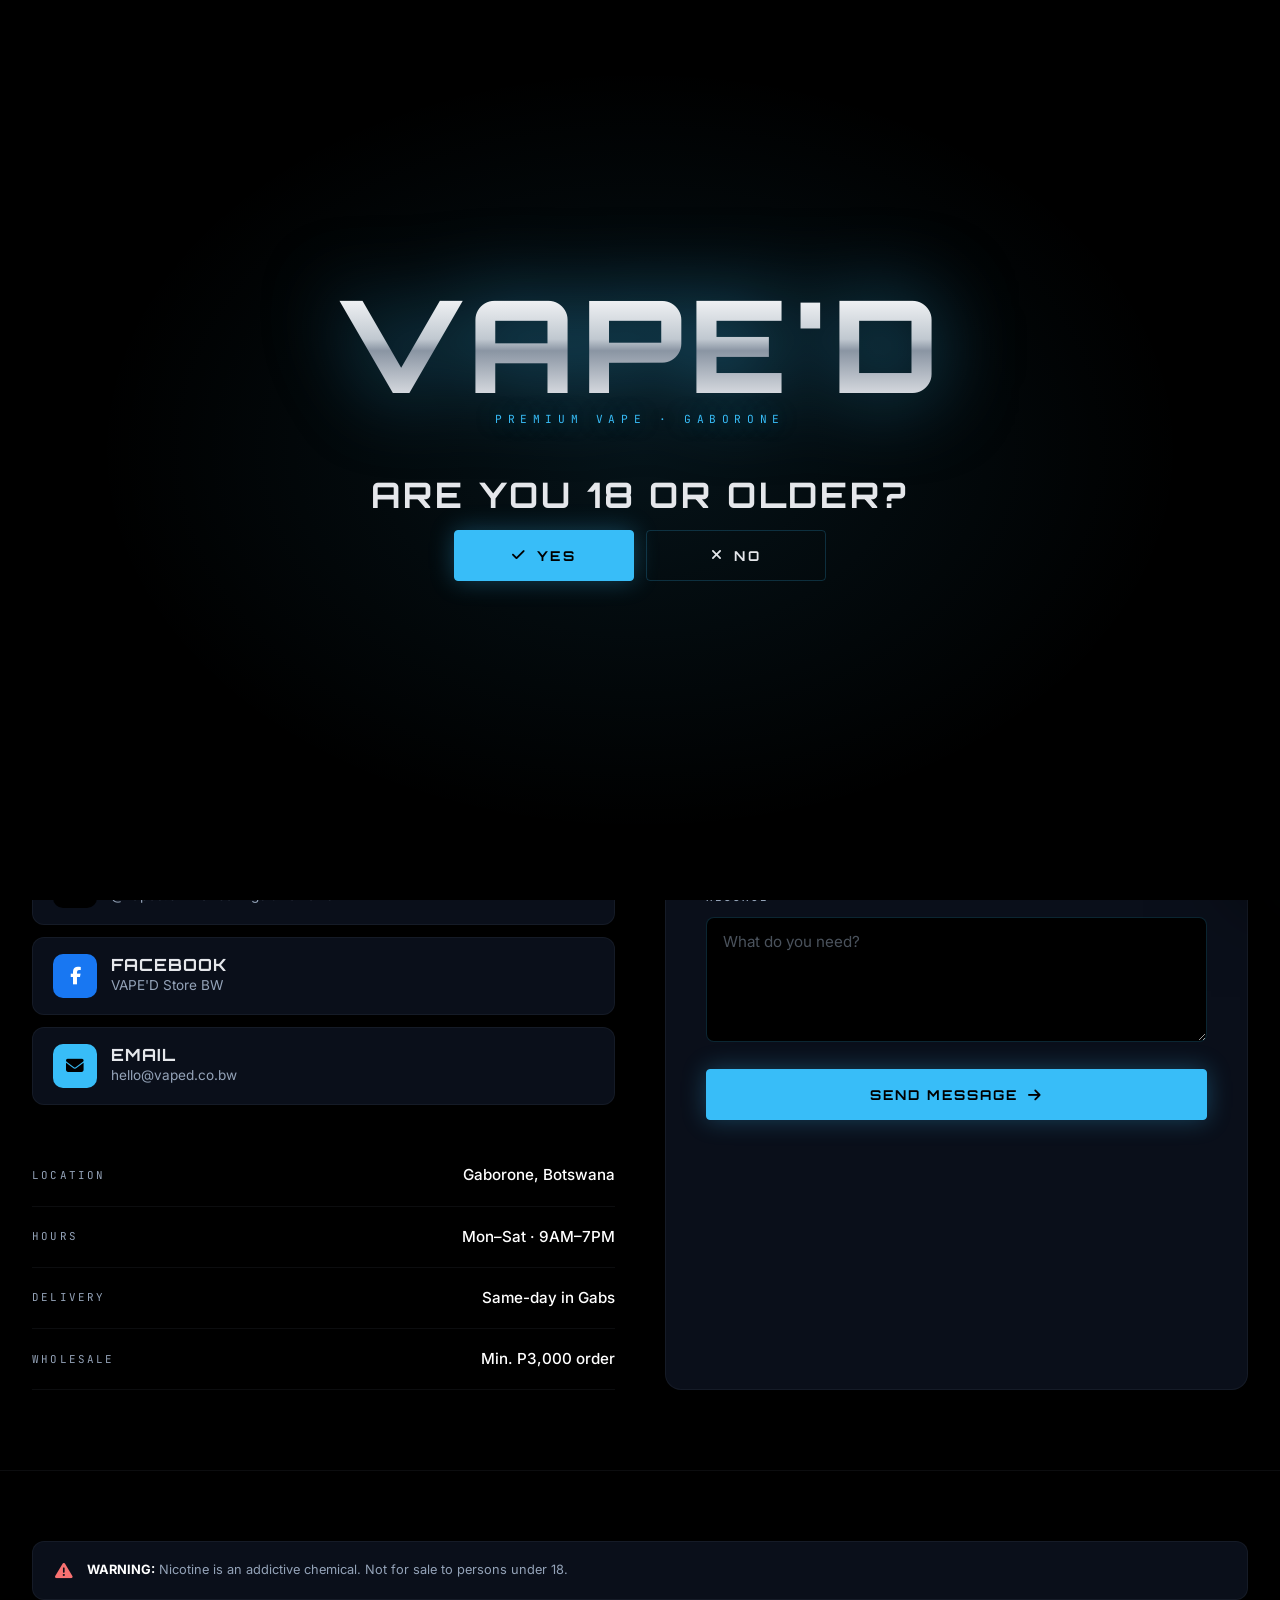
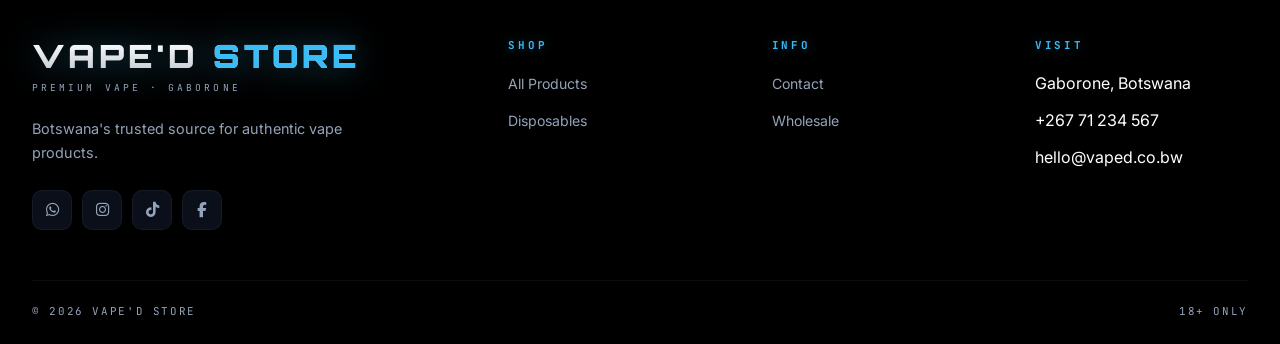
<file: contact.html>
<!DOCTYPE html>
<html lang="en">
<head>
    <meta charset="UTF-8">
    <meta name="viewport" content="width=device-width, initial-scale=1.0">
    <title>Contact | VAPE'D</title>
    <link rel="stylesheet" href="https://cdnjs.cloudflare.com/ajax/libs/font-awesome/6.4.0/css/all.min.css">
    <link href="https://fonts.googleapis.com/css2?family=Orbitron:wght@400;500;700;900&family=Inter:wght@400;500;600;700;800&family=JetBrains+Mono:wght@400;500;700&display=swap" rel="stylesheet">
    <link rel="stylesheet" href="style.css">
</head>
<body>

    <div class="age-gate" id="age-gate">
        <div class="age-gate-inner">
            <div class="age-gate-logo">VAPE'D</div>
            <div class="age-gate-tag">PREMIUM VAPE · GABORONE</div>
            <h2>Are you 18 or older?</h2>
            <div class="age-gate-buttons">
                <button class="btn" onclick="confirmAge()"><i class="fas fa-check"></i> Yes</button>
                <button class="btn btn-outline" onclick="denyAge()"><i class="fas fa-times"></i> No</button>
            </div>
        </div>
    </div>

    <div class="top-bar"><i class="fas fa-comments"></i> Fastest response on WhatsApp · Open 7 days a week</div>

    <header>
        <div class="container nav-container">
            <a href="index.html" class="logo">
                <div class="logo-mark">V</div>
                <div>
                    <div class="logo-text">VAPE'D</div>
                    <span class="logo-sub">PREMIUM · GABORONE</span>
                </div>
            </a>
            <nav>
                <ul>
                    <li><a href="index.html">Home</a></li>
                    <li>
                        <a href="shop.html">Shop <i class="fas fa-chevron-down"></i></a>
                        <div class="dropdown">
                            <a href="shop.html"><i class="fas fa-wind"></i> Disposables</a>
                            <a href="shop.html"><i class="fas fa-battery-full"></i> Pod Systems</a>
                            <a href="shop.html"><i class="fas fa-cube"></i> Mods</a>
                            <a href="shop.html"><i class="fas fa-flask"></i> E-Liquids</a>
                            <a href="shop.html"><i class="fas fa-tint"></i> Nic Salts</a>
                            <a href="shop.html"><i class="fas fa-cog"></i> Coils & Pods</a>
                        </div>
                    </li>
                    <li><a href="shop.html">Wholesale</a></li>
                    <li><a href="contact.html" class="active">Contact</a></li>
                </ul>
            </nav>
            <div class="nav-icons">
                <button class="nav-icon-btn"><i class="fas fa-search"></i></button>
                <button class="nav-icon-btn" onclick="toggleCart()">
                    <i class="fas fa-shopping-bag"></i>
                    <span class="cart-count" id="cart-count">0</span>
                </button>
                <button class="mobile-menu-btn" onclick="toggleMobileMenu()"><i class="fas fa-bars"></i></button>
            </div>
        </div>
    </header>
    <div class="mobile-overlay" onclick="toggleMobileMenu()"></div>

    <section class="page-hero">
        <div class="container">
            <h1>Get in <em>Touch</em></h1>
            <p>Order enquiries, product questions, wholesale, delivery — we're here.</p>
        </div>
    </section>

    <main class="container">
        <div class="breadcrumbs">
            <a href="index.html">Home</a><span class="sep">/</span><span>Contact</span>
        </div>

        <div class="contact-grid">
            <div class="contact-info">
                <h2>Reach <em>VAPE'D.</em></h2>
                <p>The fastest way to reach us is WhatsApp. Send a message and we'll reply within an hour during business hours.</p>

                <div class="contact-channels">
                    <a href="https://wa.me/26771234567" target="_blank" class="contact-channel">
                        <div class="icon wa"><i class="fab fa-whatsapp"></i></div>
                        <div class="contact-channel-info"><h4>WhatsApp</h4><p>+267 71 234 567 · Fastest reply</p></div>
                    </a>
                    <a href="#" target="_blank" class="contact-channel">
                        <div class="icon ig"><i class="fab fa-instagram"></i></div>
                        <div class="contact-channel-info"><h4>Instagram</h4><p>@vaped.bw · Daily stock updates</p></div>
                    </a>
                    <a href="#" target="_blank" class="contact-channel">
                        <div class="icon tt"><i class="fab fa-tiktok"></i></div>
                        <div class="contact-channel-info"><h4>TikTok</h4><p>@vaped.bw · Unboxings & reviews</p></div>
                    </a>
                    <a href="#" target="_blank" class="contact-channel">
                        <div class="icon fb"><i class="fab fa-facebook-f"></i></div>
                        <div class="contact-channel-info"><h4>Facebook</h4><p>VAPE'D Store BW</p></div>
                    </a>
                    <a href="mailto:hello@vaped.co.bw" class="contact-channel">
                        <div class="icon em"><i class="fas fa-envelope"></i></div>
                        <div class="contact-channel-info"><h4>Email</h4><p>hello@vaped.co.bw</p></div>
                    </a>
                </div>

                <div class="contact-detail"><span class="label">Location</span><span class="value">Gaborone, Botswana</span></div>
                <div class="contact-detail"><span class="label">Hours</span><span class="value">Mon–Sat · 9AM–7PM</span></div>
                <div class="contact-detail"><span class="label">Delivery</span><span class="value">Same-day in Gabs</span></div>
                <div class="contact-detail"><span class="label">Wholesale</span><span class="value">Min. P3,000 order</span></div>
            </div>

            <div class="form-container">
                <h3>Send a Message</h3>
                <form onsubmit="submitContact(event)">
                    <div class="form-group">
                        <label for="c-name">Your Name</label>
                        <input type="text" id="c-name" required placeholder="e.g. Kabelo M.">
                    </div>
                    <div class="form-group">
                        <label for="c-phone">WhatsApp Number</label>
                        <input type="tel" id="c-phone" required placeholder="+267 ...">
                    </div>
                    <div class="form-group">
                        <label for="c-subject">Subject</label>
                        <select id="c-subject">
                            <option>Order Enquiry</option>
                            <option>Product Question</option>
                            <option>Delivery Info</option>
                            <option>Wholesale Enquiry</option>
                            <option>Complaint / Feedback</option>
                        </select>
                    </div>
                    <div class="form-group">
                        <label for="c-message">Message</label>
                        <textarea id="c-message" rows="5" required placeholder="What do you need?"></textarea>
                    </div>
                    <button type="submit" class="btn" style="width: 100%; justify-content: center;">Send Message <i class="fas fa-arrow-right"></i></button>
                </form>
            </div>
        </div>
    </main>

    <footer>
        <div class="container">
            <div class="footer-warning"><i class="fas fa-exclamation-triangle"></i><p><strong>WARNING:</strong> Nicotine is an addictive chemical. Not for sale to persons under 18.</p></div>
            <div class="footer-top">
                <div class="footer-brand">
                    <h3>VAPE'D <span>STORE</span></h3>
                    <small>PREMIUM VAPE · GABORONE</small>
                    <p>Botswana's trusted source for authentic vape products.</p>
                    <div class="footer-socials">
                        <a href="#"><i class="fab fa-whatsapp"></i></a>
                        <a href="#"><i class="fab fa-instagram"></i></a>
                        <a href="#"><i class="fab fa-tiktok"></i></a>
                        <a href="#"><i class="fab fa-facebook-f"></i></a>
                    </div>
                </div>
                <div class="footer-col"><h4>Shop</h4><ul><li><a href="shop.html">All Products</a></li><li><a href="shop.html">Disposables</a></li></ul></div>
                <div class="footer-col"><h4>Info</h4><ul><li><a href="contact.html">Contact</a></li><li><a href="contact.html">Wholesale</a></li></ul></div>
                <div class="footer-col"><h4>Visit</h4><ul><li>Gaborone, Botswana</li><li>+267 71 234 567</li><li>hello@vaped.co.bw</li></ul></div>
            </div>
            <div class="footer-bottom"><span>© 2026 VAPE'D STORE</span><span>18+ ONLY</span></div>
        </div>
    </footer>

    <div class="cart-overlay" id="cart-overlay" onclick="closeCart()"></div>
    <aside class="cart-drawer" id="cart-drawer">
        <div class="cart-header"><h3>Your Cart</h3><button onclick="closeCart()"><i class="fas fa-times"></i></button></div>
        <div class="cart-items" id="cart-items"></div>
        <div class="cart-footer">
            <div class="cart-total-row"><span>Total</span><strong id="cart-total">P0.00</strong></div>
            <button class="cart-checkout-btn" onclick="checkoutCart()"><i class="fab fa-whatsapp"></i> Order via WhatsApp</button>
        </div>
    </aside>

    <script src="main.js"></script>
</body>
</html>
</file>
<file: style.css>
/* ============================================
   VAPE'D — Chrome & Ice Edition
============================================ */
:root {
    --black: #000000;
    --deep: #050A14;
    --charcoal: #0A0F1A;
    --slate: #131A28;
    --slate-light: #1A2234;
    --silver: #94A3B8;
    --chrome: #E5E7EB;
    --chrome-dark: #C0C8D0;
    --white: #FFFFFF;
    --ice: #38BDF8;
    --ice-bright: #7DD3FC;
    --ice-glow: #00A3FF;
    --danger: #F87171;
    --border: rgba(148, 163, 184, 0.08);
    --border-bright: rgba(56, 189, 248, 0.2);
    --display: 'Orbitron', sans-serif;
    --sans: 'Inter', sans-serif;
    --mono: 'JetBrains Mono', monospace;
    --transition: all 0.3s cubic-bezier(0.4, 0, 0.2, 1);
}

* { margin: 0; padding: 0; box-sizing: border-box; }

html { scroll-behavior: smooth; }

body {
    font-family: var(--sans);
    background-color: var(--black);
    color: var(--white);
    line-height: 1.6;
    overflow-x: hidden;
    display: flex;
    flex-direction: column;
    min-height: 100vh;
    -webkit-font-smoothing: antialiased;
    background-image:
        radial-gradient(ellipse at top, rgba(56, 189, 248, 0.06), transparent 50%),
        radial-gradient(ellipse at bottom, rgba(0, 163, 255, 0.04), transparent 50%);
    background-attachment: fixed;
}

h1, h2, h3, h4 {
    font-family: var(--display);
    font-weight: 700;
    letter-spacing: 0.02em;
    line-height: 1.05;
    text-transform: uppercase;
}
a { text-decoration: none; color: inherit; transition: var(--transition); }
ul { list-style: none; }
img { max-width: 100%; display: block; }
button { font-family: inherit; cursor: pointer; border: none; background: none; color: inherit; }
main { flex: 1; }

.container { max-width: 1400px; margin: 0 auto; padding: 0 32px; width: 100%; }

/* ============================================
   AGE GATE
============================================ */
.age-gate {
    position: fixed;
    inset: 0;
    background: var(--black);
    z-index: 9999;
    display: flex;
    align-items: center;
    justify-content: center;
    padding: 24px;
    text-align: center;
    transition: opacity 0.6s ease, visibility 0.6s ease;
    background-image: radial-gradient(ellipse at center, rgba(56, 189, 248, 0.1), transparent 60%);
}
.age-gate.hidden { opacity: 0; visibility: hidden; pointer-events: none; }
.age-gate-inner { max-width: 620px; width: 100%; }

.age-gate-logo {
    font-family: var(--display);
    font-weight: 900;
    font-size: clamp(3.5rem, 12vw, 8rem);
    line-height: 0.9;
    letter-spacing: 0.05em;
    margin-bottom: 8px;
    background: linear-gradient(180deg, #FFFFFF 0%, #C0C8D0 45%, #8A95A3 55%, #E5E7EB 100%);
    -webkit-background-clip: text;
    background-clip: text;
    color: transparent;
    filter: drop-shadow(0 0 40px rgba(56, 189, 248, 0.5));
}
.age-gate-tag {
    font-family: var(--mono);
    font-size: 0.7rem;
    letter-spacing: 0.5em;
    text-transform: uppercase;
    color: var(--ice);
    margin-bottom: 48px;
    text-shadow: 0 0 20px rgba(56, 189, 248, 0.5);
}
.age-gate h2 {
    font-size: clamp(1.4rem, 3.5vw, 2.2rem);
    margin-bottom: 16px;
    color: var(--chrome);
    letter-spacing: 0.08em;
}
.age-gate p {
    color: var(--silver);
    font-size: 0.95rem;
    line-height: 1.7;
    margin-bottom: 40px;
    max-width: 460px;
    margin-left: auto;
    margin-right: auto;
}
.age-gate-buttons {
    display: flex;
    gap: 12px;
    justify-content: center;
    flex-wrap: wrap;
    margin-bottom: 32px;
}
.age-gate-buttons .btn { min-width: 180px; justify-content: center; }
.age-gate-warning {
    padding-top: 32px;
    border-top: 1px solid var(--border);
    font-family: var(--mono);
    font-size: 0.68rem;
    letter-spacing: 0.18em;
    color: var(--silver);
    text-transform: uppercase;
    line-height: 1.9;
}
.age-gate-warning i { color: var(--ice); margin-right: 8px; }

/* ============================================
   TOP BAR
============================================ */
.top-bar {
    background: var(--charcoal);
    border-bottom: 1px solid var(--border);
    color: var(--silver);
    padding: 11px 0;
    text-align: center;
    font-family: var(--mono);
    font-size: 0.68rem;
    font-weight: 500;
    letter-spacing: 0.22em;
    text-transform: uppercase;
}
.top-bar i { color: var(--ice); margin-right: 8px; }

/* ============================================
   HEADER
============================================ */
header {
    background: rgba(0, 0, 0, 0.85);
    backdrop-filter: blur(24px);
    -webkit-backdrop-filter: blur(24px);
    padding: 18px 0;
    position: sticky;
    top: 0;
    z-index: 1000;
    border-bottom: 1px solid var(--border);
}
.nav-container {
    display: grid;
    grid-template-columns: auto 1fr auto;
    align-items: center;
    gap: 32px;
}
.logo {
    display: flex;
    align-items: center;
    gap: 14px;
    justify-self: start;
}
.logo-mark {
    width: 52px;
    height: 52px;
    border-radius: 50%;
    background: radial-gradient(circle at 30% 30%, #E5E7EB 0%, #8A95A3 40%, #4A5568 100%);
    border: 1.5px solid var(--ice);
    display: flex;
    align-items: center;
    justify-content: center;
    color: var(--black);
    font-family: var(--display);
    font-weight: 900;
    font-size: 1.2rem;
    flex-shrink: 0;
    letter-spacing: 0.05em;
    box-shadow: 0 0 24px rgba(56, 189, 248, 0.5), inset 0 1px 3px rgba(255, 255, 255, 0.5);
}
.logo-text {
    font-family: var(--display);
    font-weight: 900;
    font-size: 1.5rem;
    letter-spacing: 0.15em;
    line-height: 1;
    background: linear-gradient(180deg, #FFFFFF 0%, #C0C8D0 50%, #E5E7EB 100%);
    -webkit-background-clip: text;
    background-clip: text;
    color: transparent;
    filter: drop-shadow(0 0 12px rgba(56, 189, 248, 0.4));
}
.logo-sub {
    display: block;
    font-family: var(--mono);
    font-size: 0.55rem;
    letter-spacing: 0.32em;
    color: var(--ice);
    margin-top: 4px;
    text-transform: uppercase;
    font-weight: 500;
    text-shadow: 0 0 12px rgba(56, 189, 248, 0.5);
}

nav { justify-self: center; }
nav > ul { display: flex; gap: 4px; margin: 0; padding: 0; }
nav > ul > li { position: relative; }
nav > ul > li > a {
    display: inline-flex;
    align-items: center;
    gap: 6px;
    padding: 10px 14px;
    font-family: var(--mono);
    font-size: 0.72rem;
    letter-spacing: 0.15em;
    text-transform: uppercase;
    font-weight: 500;
    color: var(--silver);
    white-space: nowrap;
    border-radius: 8px;
    transition: var(--transition);
}
nav > ul > li > a:hover,
nav > ul > li > a.active {
    color: var(--ice);
    background: rgba(56, 189, 248, 0.08);
    text-shadow: 0 0 12px rgba(56, 189, 248, 0.6);
}
nav > ul > li > a i { font-size: 0.6rem; transition: transform 0.3s ease; }
nav > ul > li:hover > a i { transform: rotate(180deg); }

.dropdown {
    position: absolute;
    top: calc(100% + 8px);
    left: 0;
    min-width: 240px;
    background: var(--charcoal);
    border: 1px solid var(--border-bright);
    border-radius: 12px;
    padding: 10px;
    opacity: 0;
    visibility: hidden;
    transform: translateY(-8px);
    transition: all 0.25s cubic-bezier(0.4, 0, 0.2, 1);
    box-shadow: 0 20px 60px rgba(0, 0, 0, 0.8), 0 0 40px rgba(56, 189, 248, 0.1);
    z-index: 100;
}
nav > ul > li:hover .dropdown {
    opacity: 1;
    visibility: visible;
    transform: translateY(0);
}
.dropdown a {
    display: flex;
    align-items: center;
    gap: 10px;
    padding: 11px 14px;
    font-size: 0.85rem;
    color: var(--silver);
    border-radius: 8px;
    transition: var(--transition);
}
.dropdown a:hover { background: rgba(56, 189, 248, 0.08); color: var(--ice); }
.dropdown a i { font-size: 0.85rem; width: 16px; text-align: center; color: var(--ice); }

.nav-icons { display: flex; gap: 6px; align-items: center; justify-self: end; }
.nav-icon-btn {
    width: 40px;
    height: 40px;
    border-radius: 10px;
    display: flex;
    align-items: center;
    justify-content: center;
    color: var(--silver);
    font-size: 1rem;
    position: relative;
    transition: var(--transition);
}
.nav-icon-btn:hover {
    color: var(--ice);
    background: rgba(56, 189, 248, 0.08);
    box-shadow: 0 0 20px rgba(56, 189, 248, 0.2);
}
.cart-count {
    position: absolute;
    top: 4px;
    right: 4px;
    background: var(--ice);
    color: var(--black);
    font-family: var(--mono);
    font-size: 0.55rem;
    font-weight: 800;
    min-width: 16px;
    height: 16px;
    padding: 0 4px;
    border-radius: 20px;
    display: none;
    align-items: center;
    justify-content: center;
    line-height: 1;
    box-shadow: 0 0 12px rgba(56, 189, 248, 0.8);
}
.mobile-menu-btn {
    display: none;
    width: 40px;
    height: 40px;
    border-radius: 10px;
    color: var(--silver);
    font-size: 1.1rem;
    align-items: center;
    justify-content: center;
}

@media (max-width: 900px) {
    .nav-container { grid-template-columns: auto auto; gap: 12px; }
    nav {
        position: fixed;
        top: 0;
        right: -100%;
        width: 300px;
        max-width: 85vw;
        height: 100vh;
        background: var(--charcoal);
        border-left: 1px solid var(--border-bright);
        padding: 100px 24px 40px;
        overflow-y: auto;
        transition: right 0.4s cubic-bezier(0.4, 0, 0.2, 1);
        z-index: 999;
    }
    nav.open { right: 0; }
    nav > ul { flex-direction: column; gap: 4px; }
    nav > ul > li { width: 100%; }
    nav > ul > li > a {
        width: 100%;
        justify-content: space-between;
        padding: 14px 16px;
        font-size: 0.85rem;
    }
    .dropdown {
        position: static;
        opacity: 1;
        visibility: visible;
        transform: none;
        box-shadow: none;
        border: none;
        background: var(--slate);
        margin-top: 4px;
        max-height: 0;
        overflow: hidden;
        padding: 0;
        transition: max-height 0.4s ease, padding 0.3s ease;
    }
    nav > ul > li:hover .dropdown,
    nav > ul > li.open .dropdown {
        max-height: 600px;
        padding: 10px;
    }
    .mobile-menu-btn { display: flex; }
    .mobile-overlay {
        position: fixed;
        inset: 0;
        background: rgba(0, 0, 0, 0.8);
        backdrop-filter: blur(6px);
        opacity: 0;
        visibility: hidden;
        z-index: 998;
        transition: all 0.4s ease;
    }
    .mobile-overlay.open { opacity: 1; visibility: visible; }
}

@media (max-width: 500px) {
    .logo-mark { width: 44px; height: 44px; font-size: 1rem; }
    .logo-text { font-size: 1.25rem; letter-spacing: 0.12em; }
    .logo-sub { font-size: 0.48rem; letter-spacing: 0.25em; }
}

/* ============================================
   BUTTONS
============================================ */
.btn {
    display: inline-flex;
    align-items: center;
    gap: 10px;
    padding: 16px 32px;
    background: var(--ice);
    color: var(--black);
    font-family: var(--display);
    font-weight: 700;
    font-size: 0.85rem;
    letter-spacing: 0.15em;
    text-transform: uppercase;
    border: 1px solid var(--ice);
    cursor: pointer;
    transition: var(--transition);
    border-radius: 4px;
    box-shadow: 0 0 24px rgba(56, 189, 248, 0.3);
}
.btn:hover {
    background: var(--ice-bright);
    border-color: var(--ice-bright);
    transform: translateY(-2px);
    box-shadow: 0 0 40px rgba(56, 189, 248, 0.6), 0 10px 30px rgba(0, 0, 0, 0.4);
}
.btn i { font-size: 0.9rem; }
.btn-outline {
    background: transparent;
    color: var(--chrome);
    border-color: var(--border-bright);
    box-shadow: none;
}
.btn-outline:hover {
    background: rgba(56, 189, 248, 0.08);
    color: var(--ice);
    border-color: var(--ice);
    box-shadow: 0 0 24px rgba(56, 189, 248, 0.3);
}

/* ============================================
   HERO — LIVE VIDEO BACKGROUND
============================================ */
.hero {
    position: relative;
    height: 92vh;
    min-height: 640px;
    overflow: hidden;
    background: var(--black);
    display: flex;
    align-items: center;
    justify-content: center;
}

/* The video background */
.hero-video {
    position: absolute;
    inset: 0;
    width: 100%;
    height: 100%;
    object-fit: cover;
    z-index: 0;
    opacity: 0;
    transition: opacity 1.5s ease;
}
.hero-video.loaded { opacity: 1; }

/* Poster fallback — shows before video loads */
.hero-poster {
    position: absolute;
    inset: 0;
    background-size: cover;
    background-position: center;
    background-color: var(--slate);
    z-index: -1;
}

/* Dark overlay */
.hero-overlay {
    position: absolute;
    inset: 0;
    background: linear-gradient(
        180deg,
        rgba(0, 0, 0, 0.75) 0%,
        rgba(0, 0, 0, 0.55) 45%,
        rgba(0, 0, 0, 0.95) 100%
    );
    z-index: 1;
    pointer-events: none;
}
.hero-overlay::after {
    content: '';
    position: absolute;
    inset: 0;
    background: radial-gradient(circle at 50% 40%, transparent 20%, rgba(0, 0, 0, 0.85) 90%);
    pointer-events: none;
}

.hero-content {
    position: relative;
    z-index: 2;
    text-align: center;
    max-width: 1000px;
    padding: 0 32px;
    animation: heroFadeUp 1.4s ease both;
}
@keyframes heroFadeUp {
    from { opacity: 0; transform: translateY(30px); }
    to { opacity: 1; transform: translateY(0); }
}

.hero-eyebrow {
    display: inline-flex;
    align-items: center;
    gap: 10px;
    background: rgba(56, 189, 248, 0.08);
    border: 1px solid rgba(56, 189, 248, 0.3);
    color: var(--ice);
    padding: 9px 18px;
    border-radius: 40px;
    font-family: var(--mono);
    font-size: 0.7rem;
    letter-spacing: 0.22em;
    text-transform: uppercase;
    margin-bottom: 32px;
    font-weight: 600;
    box-shadow: 0 0 30px rgba(56, 189, 248, 0.2);
}
.hero-eyebrow .dot {
    width: 6px;
    height: 6px;
    background: var(--ice);
    border-radius: 50%;
    animation: pulse 2s infinite;
    box-shadow: 0 0 12px var(--ice);
}
@keyframes pulse {
    0%, 100% { opacity: 1; transform: scale(1); }
    50% { opacity: 0.4; transform: scale(1.6); }
}

.hero h1 {
    font-family: var(--display);
    font-weight: 900;
    font-size: clamp(3.5rem, 12vw, 9rem);
    line-height: 0.9;
    letter-spacing: 0.04em;
    margin-bottom: 20px;
    background: linear-gradient(180deg, #FFFFFF 0%, #C0C8D0 45%, #8A95A3 55%, #E5E7EB 100%);
    -webkit-background-clip: text;
    background-clip: text;
    color: transparent;
    filter: drop-shadow(0 0 60px rgba(56, 189, 248, 0.35));
}
.hero h1 em {
    font-style: normal;
    color: var(--ice);
    -webkit-text-fill-color: var(--ice);
    text-shadow: 0 0 40px rgba(56, 189, 248, 0.8), 0 0 80px rgba(0, 163, 255, 0.4);
}
.hero-sub {
    font-family: var(--mono);
    font-size: clamp(0.72rem, 1.5vw, 0.92rem);
    letter-spacing: 0.4em;
    text-transform: uppercase;
    color: var(--ice);
    margin-bottom: 30px;
    font-weight: 500;
    text-shadow: 0 0 20px rgba(56, 189, 248, 0.5);
}
.hero p.lead {
    font-size: 1.05rem;
    color: rgba(229, 231, 235, 0.85);
    max-width: 620px;
    line-height: 1.7;
    margin: 0 auto 40px;
}
.hero-actions {
    display: flex;
    gap: 12px;
    flex-wrap: wrap;
    justify-content: center;
}
.hero-stats {
    display: flex;
    gap: 60px;
    justify-content: center;
    flex-wrap: wrap;
    margin-top: 70px;
    padding-top: 40px;
    border-top: 1px solid rgba(56, 189, 248, 0.15);
}
.hero-stats .stat-block { text-align: center; }
.hero-stats .num {
    font-family: var(--display);
    font-weight: 900;
    font-size: 2.4rem;
    background: linear-gradient(180deg, #FFFFFF 0%, #C0C8D0 100%);
    -webkit-background-clip: text;
    background-clip: text;
    color: transparent;
    line-height: 1;
    letter-spacing: 0.04em;
    filter: drop-shadow(0 0 20px rgba(56, 189, 248, 0.4));
}
.hero-stats .lbl {
    font-family: var(--mono);
    font-size: 0.7rem;
    letter-spacing: 0.2em;
    color: var(--silver);
    text-transform: uppercase;
    margin-top: 8px;
}
.scroll-hint {
    position: absolute;
    bottom: 32px;
    left: 50%;
    transform: translateX(-50%);
    z-index: 3;
    display: flex;
    flex-direction: column;
    align-items: center;
    gap: 8px;
    color: var(--silver);
    font-family: var(--mono);
    font-size: 0.65rem;
    letter-spacing: 0.2em;
    text-transform: uppercase;
    opacity: 0.7;
}
.scroll-hint i { animation: bounce 2s infinite; font-size: 0.9rem; }
@keyframes bounce {
    0%, 100% { transform: translateY(0); }
    50% { transform: translateY(6px); }
}

@media (max-width: 700px) {
    .hero { height: 100vh; min-height: 620px; }
    .hero-stats { gap: 30px; margin-top: 50px; padding-top: 30px; }
    .hero-stats .num { font-size: 1.6rem; }
    .hero-stats .lbl { font-size: 0.6rem; }
    .hero-actions { flex-direction: column; width: 100%; max-width: 320px; margin: 0 auto; }
    .hero-actions .btn { width: 100%; justify-content: center; }
    .scroll-hint { display: none; }
}

/* ============================================
   SECTIONS
============================================ */
section { padding: 100px 0; }
.section-header { max-width: 720px; margin-bottom: 56px; }
.section-header.center { text-align: center; margin-left: auto; margin-right: auto; }
.section-label {
    font-family: var(--mono);
    font-size: 0.7rem;
    letter-spacing: 0.35em;
    text-transform: uppercase;
    color: var(--ice);
    margin-bottom: 18px;
    display: block;
    font-weight: 600;
    text-shadow: 0 0 16px rgba(56, 189, 248, 0.5);
}
.section-title {
    font-family: var(--display);
    font-weight: 900;
    font-size: clamp(2rem, 4.5vw, 3.5rem);
    line-height: 1;
    margin-bottom: 18px;
    letter-spacing: 0.04em;
    color: var(--chrome);
}
.section-title em { font-style: normal; color: var(--ice); text-shadow: 0 0 40px rgba(56, 189, 248, 0.6); }
.section-sub { color: var(--silver); font-size: 1.02rem; line-height: 1.7; }

/* ============================================
   CATEGORIES
============================================ */
.categories-section {
    background: var(--charcoal);
    border-top: 1px solid var(--border);
    border-bottom: 1px solid var(--border);
}
.categories-grid {
    display: grid;
    grid-template-columns: repeat(auto-fit, minmax(200px, 1fr));
    gap: 16px;
}
.category-card {
    background: var(--slate);
    border: 1px solid var(--border);
    border-radius: 16px;
    padding: 30px 24px;
    text-align: center;
    cursor: pointer;
    transition: var(--transition);
    display: flex;
    flex-direction: column;
    align-items: center;
    gap: 14px;
    position: relative;
    overflow: hidden;
}
.category-card::before {
    content: '';
    position: absolute;
    top: 0;
    left: 0;
    right: 0;
    height: 2px;
    background: linear-gradient(90deg, var(--ice), var(--ice-bright));
    transform: scaleX(0);
    transform-origin: left;
    transition: transform 0.4s ease;
    box-shadow: 0 0 20px var(--ice);
}
.category-card:hover {
    border-color: var(--ice);
    transform: translateY(-6px);
    box-shadow: 0 20px 40px rgba(0, 0, 0, 0.5), 0 0 40px rgba(56, 189, 248, 0.15);
}
.category-card:hover::before { transform: scaleX(1); }
.category-icon {
    font-size: 2.6rem;
    transition: transform 0.4s ease;
    filter: drop-shadow(0 0 20px rgba(56, 189, 248, 0.3));
}
.category-card:hover .category-icon { transform: scale(1.15); }
.category-card h3 {
    font-family: var(--display);
    font-weight: 700;
    font-size: 1.15rem;
    color: var(--chrome);
    letter-spacing: 0.08em;
}
.category-card span {
    font-family: var(--mono);
    font-size: 0.66rem;
    letter-spacing: 0.15em;
    color: var(--silver);
    text-transform: uppercase;
}

/* ============================================
   PRODUCT GRID
============================================ */
.products-section { background: var(--black); }
.products-grid {
    display: grid;
    grid-template-columns: repeat(auto-fill, minmax(260px, 1fr));
    gap: 22px;
}
.product-card {
    background: var(--charcoal);
    border: 1px solid var(--border);
    border-radius: 16px;
    overflow: hidden;
    transition: var(--transition);
    cursor: pointer;
    display: flex;
    flex-direction: column;
    position: relative;
}
.product-card:hover {
    border-color: var(--border-bright);
    transform: translateY(-6px);
    box-shadow: 0 20px 50px rgba(0, 0, 0, 0.6), 0 0 40px rgba(56, 189, 248, 0.1);
}
.product-img {
    aspect-ratio: 1;
    background: linear-gradient(135deg, var(--slate), var(--charcoal));
    display: flex;
    align-items: center;
    justify-content: center;
    font-size: 5rem;
    position: relative;
    overflow: hidden;
}
.product-img::before {
    content: '';
    position: absolute;
    inset: 0;
    background: radial-gradient(circle at 50% 50%, rgba(56, 189, 248, 0.08), transparent 70%);
}
.product-real-img {
    width: 100%;
    height: 100%;
    object-fit: cover;
    position: relative;
    z-index: 1;
    transition: transform 0.5s ease;
}
.product-card:hover .product-real-img { transform: scale(1.08); }
.product-emoji {
    position: relative;
    z-index: 1;
    filter: drop-shadow(0 0 20px rgba(56, 189, 248, 0.4));
    transition: transform 0.4s ease;
}
.product-card:hover .product-emoji { transform: scale(1.1); }

.product-badge {
    position: absolute;
    top: 14px;
    left: 14px;
    background: var(--ice);
    color: var(--black);
    padding: 5px 12px;
    border-radius: 20px;
    font-family: var(--display);
    font-weight: 700;
    font-size: 0.62rem;
    letter-spacing: 0.15em;
    text-transform: uppercase;
    z-index: 2;
    box-shadow: 0 0 20px rgba(56, 189, 248, 0.6);
}
.product-badge.danger { background: var(--danger); color: var(--white); box-shadow: 0 0 20px rgba(248, 113, 113, 0.5); }
.product-wishlist {
    position: absolute;
    top: 14px;
    right: 14px;
    width: 34px;
    height: 34px;
    border-radius: 50%;
    background: rgba(0, 0, 0, 0.7);
    backdrop-filter: blur(8px);
    color: var(--silver);
    display: flex;
    align-items: center;
    justify-content: center;
    font-size: 0.85rem;
    z-index: 2;
    transition: var(--transition);
    border: 1px solid var(--border);
}
.product-wishlist:hover { color: var(--ice); border-color: var(--ice); }
.product-wishlist.active { color: var(--ice); border-color: var(--ice); box-shadow: 0 0 20px rgba(56, 189, 248, 0.5); }

.product-info { padding: 20px; flex: 1; display: flex; flex-direction: column; }
.product-brand {
    font-family: var(--mono);
    font-size: 0.62rem;
    letter-spacing: 0.2em;
    text-transform: uppercase;
    color: var(--ice);
    margin-bottom: 6px;
    text-shadow: 0 0 12px rgba(56, 189, 248, 0.4);
}
.product-info h3 {
    font-family: var(--sans);
    font-size: 1rem;
    font-weight: 700;
    color: var(--white);
    letter-spacing: -0.01em;
    text-transform: none;
    margin-bottom: 12px;
    line-height: 1.3;
}
.product-meta { display: flex; gap: 6px; flex-wrap: wrap; margin-bottom: 14px; }
.product-tag-pill {
    font-family: var(--mono);
    font-size: 0.6rem;
    padding: 4px 10px;
    background: rgba(56, 189, 248, 0.05);
    color: var(--silver);
    border: 1px solid var(--border);
    border-radius: 20px;
    letter-spacing: 0.05em;
    text-transform: uppercase;
    font-weight: 600;
}
.product-footer {
    display: flex;
    justify-content: space-between;
    align-items: center;
    padding-top: 14px;
    border-top: 1px solid var(--border);
    margin-top: auto;
}
.product-price {
    font-family: var(--display);
    font-weight: 900;
    font-size: 1.4rem;
    background: linear-gradient(180deg, #FFFFFF 0%, #C0C8D0 100%);
    -webkit-background-clip: text;
    background-clip: text;
    color: transparent;
    letter-spacing: 0.04em;
    line-height: 1;
    filter: drop-shadow(0 0 12px rgba(56, 189, 248, 0.4));
}
.product-add {
    width: 40px;
    height: 40px;
    border-radius: 50%;
    background: var(--ice);
    color: var(--black);
    display: flex;
    align-items: center;
    justify-content: center;
    font-size: 0.95rem;
    transition: var(--transition);
    flex-shrink: 0;
    box-shadow: 0 0 20px rgba(56, 189, 248, 0.4);
}
.product-add:hover {
    background: var(--ice-bright);
    transform: rotate(90deg);
    box-shadow: 0 0 30px rgba(56, 189, 248, 0.8);
}
.product-add:disabled {
    background: var(--slate-light);
    color: var(--silver);
    cursor: not-allowed;
    transform: none;
    box-shadow: none;
}

/* ============================================
   BRANDS MARQUEE
============================================ */
.brands-marquee {
    background: var(--charcoal);
    border-top: 1px solid var(--border);
    border-bottom: 1px solid var(--border);
    padding: 44px 0;
    overflow: hidden;
    position: relative;
}
.brands-marquee::before,
.brands-marquee::after {
    content: '';
    position: absolute;
    top: 0;
    bottom: 0;
    width: 120px;
    z-index: 2;
    pointer-events: none;
}
.brands-marquee::before { left: 0; background: linear-gradient(to right, var(--charcoal), transparent); }
.brands-marquee::after { right: 0; background: linear-gradient(to left, var(--charcoal), transparent); }
.marquee-track {
    display: flex;
    gap: 60px;
    align-items: center;
    animation: marquee 40s linear infinite;
    white-space: nowrap;
}
@keyframes marquee {
    from { transform: translateX(0); }
    to { transform: translateX(-50%); }
}
.marquee-track span {
    font-family: var(--display);
    font-weight: 900;
    font-size: 1.8rem;
    letter-spacing: 0.15em;
    color: var(--silver);
    opacity: 0.35;
    transition: opacity 0.4s ease, color 0.4s ease;
    flex-shrink: 0;
}
.marquee-track span:hover {
    color: var(--ice);
    opacity: 1;
    text-shadow: 0 0 20px rgba(56, 189, 248, 0.6);
}

/* ============================================
   WHY US
============================================ */
.why-section { background: var(--black); }
.why-grid {
    display: grid;
    grid-template-columns: repeat(auto-fit, minmax(240px, 1fr));
    gap: 18px;
}
.why-card {
    background: var(--charcoal);
    border: 1px solid var(--border);
    border-radius: 16px;
    padding: 32px 26px;
    transition: var(--transition);
}
.why-card:hover {
    border-color: var(--ice);
    transform: translateY(-6px);
    box-shadow: 0 20px 40px rgba(0, 0, 0, 0.5), 0 0 40px rgba(56, 189, 248, 0.1);
}
.why-icon {
    width: 48px;
    height: 48px;
    border-radius: 12px;
    background: rgba(56, 189, 248, 0.08);
    border: 1px solid rgba(56, 189, 248, 0.2);
    display: flex;
    align-items: center;
    justify-content: center;
    color: var(--ice);
    font-size: 1.1rem;
    margin-bottom: 20px;
    box-shadow: 0 0 20px rgba(56, 189, 248, 0.2);
}
.why-card h4 {
    font-family: var(--display);
    font-weight: 700;
    font-size: 1.15rem;
    letter-spacing: 0.08em;
    color: var(--chrome);
    margin-bottom: 10px;
}
.why-card p { color: var(--silver); font-size: 0.9rem; line-height: 1.65; }

/* ============================================
   WHOLESALE CTA
============================================ */
.wholesale-cta {
    position: relative;
    padding: 100px 0;
    background: linear-gradient(135deg, var(--slate), var(--charcoal));
    overflow: hidden;
    border-top: 1px solid var(--border);
    border-bottom: 1px solid var(--border);
}
.wholesale-cta::before {
    content: '';
    position: absolute;
    top: -50%;
    right: -20%;
    width: 700px;
    height: 700px;
    background: radial-gradient(circle, rgba(56, 189, 248, 0.12), transparent 70%);
    border-radius: 50%;
    pointer-events: none;
}
.wholesale-inner {
    display: grid;
    grid-template-columns: 1.2fr 1fr;
    gap: 60px;
    align-items: center;
    position: relative;
}
.wholesale-cta h2 {
    font-family: var(--display);
    font-weight: 900;
    font-size: clamp(2rem, 4.5vw, 3.2rem);
    color: var(--chrome);
    margin-bottom: 20px;
    letter-spacing: 0.04em;
}
.wholesale-cta h2 em { font-style: normal; color: var(--ice); text-shadow: 0 0 40px rgba(56, 189, 248, 0.6); }
.wholesale-cta p { color: var(--silver); font-size: 1rem; line-height: 1.7; margin-bottom: 30px; }
.wholesale-list { display: grid; gap: 12px; }
.wholesale-list li {
    display: flex;
    align-items: flex-start;
    gap: 12px;
    color: var(--silver);
    font-size: 0.92rem;
    line-height: 1.6;
}
.wholesale-list li i { color: var(--ice); margin-top: 4px; font-size: 0.8rem; flex-shrink: 0; }
.wholesale-list strong { color: var(--white); font-weight: 600; }

@media (max-width: 900px) { .wholesale-inner { grid-template-columns: 1fr; gap: 40px; } }

/* ============================================
   PAGE HERO
============================================ */
.page-hero {
    padding: 80px 0 60px;
    background: var(--charcoal);
    border-bottom: 1px solid var(--border);
    text-align: center;
    position: relative;
    overflow: hidden;
}
.page-hero::before {
    content: '';
    position: absolute;
    top: -100px;
    left: 50%;
    transform: translateX(-50%);
    width: 900px;
    height: 400px;
    background: radial-gradient(ellipse, rgba(56, 189, 248, 0.1), transparent 70%);
    pointer-events: none;
}
.page-hero h1 {
    font-size: clamp(2.5rem, 6vw, 5rem);
    margin-bottom: 14px;
    position: relative;
    background: linear-gradient(180deg, #FFFFFF 0%, #C0C8D0 45%, #8A95A3 55%, #E5E7EB 100%);
    -webkit-background-clip: text;
    background-clip: text;
    color: transparent;
    filter: drop-shadow(0 0 40px rgba(56, 189, 248, 0.3));
    letter-spacing: 0.05em;
}
.page-hero h1 em {
    font-style: normal;
    color: var(--ice);
    -webkit-text-fill-color: var(--ice);
    text-shadow: 0 0 40px rgba(56, 189, 248, 0.7);
}
.page-hero p {
    color: var(--silver);
    max-width: 640px;
    margin: 0 auto;
    font-size: 1.02rem;
    position: relative;
}

/* ============================================
   BREADCRUMBS
============================================ */
.breadcrumbs {
    padding: 20px 0;
    font-family: var(--mono);
    font-size: 0.72rem;
    letter-spacing: 0.15em;
    color: var(--silver);
    text-transform: uppercase;
}
.breadcrumbs a { color: var(--silver); }
.breadcrumbs a:hover { color: var(--ice); }
.breadcrumbs span { color: var(--chrome); }
.breadcrumbs .sep { margin: 0 10px; opacity: 0.5; }

/* ============================================
   SHOP LAYOUT
============================================ */
.shop-layout {
    display: grid;
    grid-template-columns: 260px 1fr;
    gap: 40px;
    padding: 20px 0 80px;
}
.filters-sidebar {
    position: sticky;
    top: 100px;
    align-self: start;
    max-height: calc(100vh - 120px);
    overflow-y: auto;
    padding-right: 10px;
}
.filters-sidebar::-webkit-scrollbar { width: 4px; }
.filters-sidebar::-webkit-scrollbar-thumb { background: var(--slate-light); border-radius: 2px; }

.filter-group {
    border-bottom: 1px solid var(--border);
    padding-bottom: 22px;
    margin-bottom: 22px;
}
.filter-group:last-child { border-bottom: none; }
.filter-group-title {
    font-family: var(--mono);
    font-size: 0.68rem;
    letter-spacing: 0.22em;
    text-transform: uppercase;
    color: var(--ice);
    margin-bottom: 16px;
    font-weight: 700;
    text-shadow: 0 0 12px rgba(56, 189, 248, 0.4);
}
.filter-option {
    display: flex;
    align-items: center;
    gap: 10px;
    padding: 8px 0;
    cursor: pointer;
    font-size: 0.88rem;
    color: var(--silver);
    transition: color 0.2s ease;
}
.filter-option:hover { color: var(--white); }
.filter-option input[type="checkbox"] {
    appearance: none;
    -webkit-appearance: none;
    width: 18px;
    height: 18px;
    border: 1px solid var(--border-bright);
    border-radius: 4px;
    position: relative;
    cursor: pointer;
    flex-shrink: 0;
    transition: var(--transition);
    background: var(--black);
}
.filter-option input:checked {
    background: var(--ice);
    border-color: var(--ice);
    box-shadow: 0 0 12px rgba(56, 189, 248, 0.6);
}
.filter-option input:checked::after {
    content: '✓';
    position: absolute;
    top: 50%;
    left: 50%;
    transform: translate(-50%, -50%);
    color: var(--black);
    font-size: 0.7rem;
    font-weight: 800;
}
.filter-option .count {
    margin-left: auto;
    font-family: var(--mono);
    font-size: 0.7rem;
    color: var(--silver);
    opacity: 0.6;
}
.price-range-inputs { display: flex; gap: 8px; align-items: center; margin-top: 12px; }
.price-range-inputs input {
    flex: 1;
    background: var(--black);
    border: 1px solid var(--border-bright);
    border-radius: 6px;
    padding: 10px 12px;
    color: var(--white);
    font-family: var(--mono);
    font-size: 0.85rem;
    width: 100%;
    outline: none;
}
.price-range-inputs input:focus { border-color: var(--ice); box-shadow: 0 0 12px rgba(56, 189, 248, 0.3); }
.price-range-inputs span { color: var(--silver); font-size: 0.8rem; }

.clear-filters {
    width: 100%;
    padding: 12px;
    background: transparent;
    border: 1px solid var(--border-bright);
    color: var(--silver);
    font-family: var(--mono);
    font-size: 0.7rem;
    letter-spacing: 0.15em;
    text-transform: uppercase;
    font-weight: 700;
    border-radius: 6px;
    transition: var(--transition);
    margin-top: 8px;
}
.clear-filters:hover { border-color: var(--danger); color: var(--danger); }

.shop-toolbar {
    display: flex;
    justify-content: space-between;
    align-items: center;
    padding: 16px 0 24px;
    border-bottom: 1px solid var(--border);
    margin-bottom: 30px;
    flex-wrap: wrap;
    gap: 16px;
}
.results-count {
    font-family: var(--mono);
    font-size: 0.78rem;
    letter-spacing: 0.15em;
    color: var(--silver);
    text-transform: uppercase;
}
.results-count strong { color: var(--ice); }
.sort-select {
    background: var(--charcoal);
    border: 1px solid var(--border-bright);
    border-radius: 6px;
    padding: 10px 14px;
    color: var(--white);
    font-family: var(--mono);
    font-size: 0.72rem;
    letter-spacing: 0.15em;
    text-transform: uppercase;
    cursor: pointer;
    outline: none;
}
.sort-select:focus { border-color: var(--ice); }

.mobile-filter-toggle {
    display: none;
    width: 100%;
    padding: 14px;
    background: var(--charcoal);
    border: 1px solid var(--border-bright);
    border-radius: 10px;
    color: var(--white);
    font-family: var(--mono);
    font-size: 0.72rem;
    letter-spacing: 0.15em;
    text-transform: uppercase;
    font-weight: 700;
    align-items: center;
    justify-content: center;
    gap: 8px;
    margin-bottom: 24px;
}
.mobile-filter-toggle i { color: var(--ice); }

@media (max-width: 900px) {
    .shop-layout { grid-template-columns: 1fr; gap: 24px; padding: 20px 0 60px; }
    .filters-sidebar {
        position: fixed;
        top: 0;
        left: -100%;
        width: 320px;
        max-width: 90vw;
        height: 100vh;
        background: var(--charcoal);
        border-right: 1px solid var(--border-bright);
        padding: 90px 24px 32px;
        z-index: 998;
        max-height: 100vh;
        overflow-y: auto;
        transition: left 0.4s cubic-bezier(0.4, 0, 0.2, 1);
    }
    .filters-sidebar.open { left: 0; }
    .mobile-filter-toggle { display: flex; }
}

/* ============================================
   PRODUCT DETAIL
============================================ */
.product-detail {
    display: grid;
    grid-template-columns: 1fr 1fr;
    gap: 60px;
    padding: 40px 0 80px;
}
.product-gallery { position: sticky; top: 100px; align-self: start; }
.product-main-image {
    aspect-ratio: 1;
    background: linear-gradient(135deg, var(--slate), var(--charcoal));
    border-radius: 20px;
    display: flex;
    align-items: center;
    justify-content: center;
    font-size: 10rem;
    border: 1px solid var(--border-bright);
    position: relative;
    overflow: hidden;
}
.product-main-image::before {
    content: '';
    position: absolute;
    inset: 0;
    background: radial-gradient(circle at 40% 40%, rgba(56, 189, 248, 0.15), transparent 60%);
}
.product-main-image img {
    width: 100%;
    height: 100%;
    object-fit: cover;
    position: relative;
    z-index: 1;
}
.product-main-image span {
    position: relative;
    z-index: 1;
    filter: drop-shadow(0 0 40px rgba(56, 189, 248, 0.5));
    animation: float 6s ease-in-out infinite;
}
@keyframes float {
    0%, 100% { transform: translateY(0); }
    50% { transform: translateY(-15px); }
}
.product-info-detail h1 {
    font-family: var(--display);
    font-weight: 900;
    font-size: clamp(1.8rem, 3.5vw, 2.8rem);
    color: var(--chrome);
    letter-spacing: 0.04em;
    margin-bottom: 12px;
}
.product-brand-detail {
    font-family: var(--mono);
    font-size: 0.75rem;
    letter-spacing: 0.22em;
    text-transform: uppercase;
    color: var(--silver);
    margin-bottom: 20px;
}
.product-brand-detail strong { color: var(--ice); text-shadow: 0 0 12px rgba(56, 189, 248, 0.5); }
.product-price-detail {
    font-family: var(--display);
    font-weight: 900;
    font-size: 3rem;
    background: linear-gradient(180deg, #FFFFFF 0%, #C0C8D0 100%);
    -webkit-background-clip: text;
    background-clip: text;
    color: transparent;
    letter-spacing: 0.04em;
    line-height: 1;
    margin-bottom: 24px;
    filter: drop-shadow(0 0 24px rgba(56, 189, 248, 0.4));
}
.product-description {
    color: var(--silver);
    font-size: 1rem;
    line-height: 1.75;
    padding: 24px 0;
    border-top: 1px solid var(--border);
    border-bottom: 1px solid var(--border);
    margin-bottom: 28px;
}
.specs-title {
    font-family: var(--mono);
    font-size: 0.72rem;
    letter-spacing: 0.22em;
    text-transform: uppercase;
    color: var(--ice);
    margin-bottom: 16px;
    font-weight: 700;
    text-shadow: 0 0 12px rgba(56, 189, 248, 0.5);
}
.specs-grid {
    display: grid;
    grid-template-columns: 1fr 1fr;
    gap: 12px;
    margin-bottom: 30px;
}
.spec-item {
    background: var(--charcoal);
    border: 1px solid var(--border);
    border-radius: 10px;
    padding: 14px 16px;
}
.spec-item .label {
    font-family: var(--mono);
    font-size: 0.62rem;
    letter-spacing: 0.2em;
    text-transform: uppercase;
    color: var(--silver);
    margin-bottom: 4px;
    display: block;
}
.spec-item .value { color: var(--white); font-weight: 600; font-size: 0.95rem; }
.product-actions { display: flex; gap: 12px; flex-wrap: wrap; margin-bottom: 32px; }
.product-actions .btn { flex: 1; min-width: 180px; justify-content: center; }
.product-actions .wishlist-btn {
    width: 56px;
    padding: 0;
    background: var(--charcoal);
    border: 1px solid var(--border-bright);
    color: var(--silver);
    border-radius: 4px;
    display: flex;
    align-items: center;
    justify-content: center;
}
.product-actions .wishlist-btn:hover { color: var(--ice); border-color: var(--ice); box-shadow: 0 0 20px rgba(56, 189, 248, 0.3); }
.product-actions .wishlist-btn.active { color: var(--ice); border-color: var(--ice); background: rgba(56, 189, 248, 0.08); box-shadow: 0 0 24px rgba(56, 189, 248, 0.5); }
.trust-strip { display: flex; gap: 20px; flex-wrap: wrap; padding: 20px 0; border-top: 1px solid var(--border); }
.trust-item { display: flex; align-items: center; gap: 8px; font-size: 0.85rem; color: var(--silver); }
.trust-item i { color: var(--ice); font-size: 0.9rem; }

@media (max-width: 900px) {
    .product-detail { grid-template-columns: 1fr; gap: 32px; }
    .product-gallery { position: static; }
    .product-main-image { font-size: 6rem; }
    .product-price-detail { font-size: 2.4rem; }
    .specs-grid { grid-template-columns: 1fr; }
}
.related-section {
    background: var(--charcoal);
    border-top: 1px solid var(--border);
    padding: 80px 0;
}

/* ============================================
   CONTACT
============================================ */
.contact-grid {
    display: grid;
    grid-template-columns: 1fr 1fr;
    gap: 50px;
    padding: 60px 0 80px;
}
.contact-info h2 {
    font-family: var(--display);
    font-weight: 900;
    font-size: clamp(2rem, 4vw, 3rem);
    color: var(--chrome);
    margin-bottom: 24px;
    letter-spacing: 0.04em;
}
.contact-info h2 em { font-style: normal; color: var(--ice); text-shadow: 0 0 40px rgba(56, 189, 248, 0.6); }
.contact-info > p { color: var(--silver); margin-bottom: 30px; font-size: 0.98rem; line-height: 1.7; }
.contact-channels { display: flex; flex-direction: column; gap: 12px; margin-bottom: 40px; }
.contact-channel {
    display: flex;
    align-items: center;
    gap: 14px;
    padding: 16px 20px;
    background: var(--charcoal);
    border: 1px solid var(--border);
    border-radius: 12px;
    transition: var(--transition);
}
.contact-channel:hover { border-color: var(--ice); transform: translateX(6px); box-shadow: 0 0 24px rgba(56, 189, 248, 0.15); }
.contact-channel .icon {
    width: 44px;
    height: 44px;
    border-radius: 10px;
    display: flex;
    align-items: center;
    justify-content: center;
    font-size: 1.1rem;
    flex-shrink: 0;
}
.contact-channel .icon.wa { background: #25D366; color: white; }
.contact-channel .icon.tt { background: #000; color: white; }
.contact-channel .icon.ig { background: linear-gradient(45deg, #F58529, #DD2A7B); color: white; }
.contact-channel .icon.fb { background: #1877F2; color: white; }
.contact-channel .icon.em { background: var(--ice); color: var(--black); }
.contact-channel-info h4 {
    font-family: var(--display);
    font-weight: 700;
    font-size: 1.05rem;
    letter-spacing: 0.06em;
    color: var(--chrome);
    margin-bottom: 2px;
}
.contact-channel-info p { color: var(--silver); font-size: 0.85rem; margin: 0; }
.contact-detail {
    padding: 18px 0;
    border-bottom: 1px solid var(--border);
    display: flex;
    justify-content: space-between;
    align-items: center;
    gap: 16px;
}
.contact-detail .label {
    font-family: var(--mono);
    font-size: 0.68rem;
    letter-spacing: 0.2em;
    text-transform: uppercase;
    color: var(--silver);
}
.contact-detail .value {
    font-family: var(--sans);
    font-size: 0.95rem;
    color: var(--white);
    font-weight: 500;
    text-align: right;
}
.form-container {
    background: var(--charcoal);
    border: 1px solid var(--border);
    border-radius: 16px;
    padding: 40px;
}
.form-container h3 {
    font-family: var(--display);
    font-weight: 700;
    font-size: 1.4rem;
    color: var(--chrome);
    margin-bottom: 24px;
    letter-spacing: 0.08em;
}
.form-group { margin-bottom: 20px; }
.form-group label {
    display: block;
    font-family: var(--mono);
    font-size: 0.68rem;
    letter-spacing: 0.18em;
    text-transform: uppercase;
    color: var(--silver);
    margin-bottom: 10px;
    font-weight: 600;
}
.form-group input,
.form-group textarea,
.form-group select {
    width: 100%;
    padding: 14px 16px;
    background: var(--black);
    border: 1px solid var(--border-bright);
    border-radius: 8px;
    color: var(--white);
    font-family: var(--sans);
    font-size: 0.95rem;
    transition: var(--transition);
    outline: none;
}
.form-group input::placeholder,
.form-group textarea::placeholder { color: rgba(148, 163, 184, 0.5); }
.form-group input:focus,
.form-group textarea:focus,
.form-group select:focus { border-color: var(--ice); box-shadow: 0 0 20px rgba(56, 189, 248, 0.15); }
.form-row { display: grid; grid-template-columns: 1fr 1fr; gap: 16px; }

@media (max-width: 900px) {
    .contact-grid { grid-template-columns: 1fr; gap: 40px; }
    .form-container { padding: 28px 22px; }
    .form-row { grid-template-columns: 1fr; }
}

/* ============================================
   CART DRAWER
============================================ */
.cart-overlay {
    position: fixed;
    inset: 0;
    background: rgba(0, 0, 0, 0.85);
    backdrop-filter: blur(6px);
    opacity: 0;
    visibility: hidden;
    transition: all 0.4s ease;
    z-index: 1998;
}
.cart-overlay.open { opacity: 1; visibility: visible; }
.cart-drawer {
    position: fixed;
    top: 0;
    right: 0;
    width: 440px;
    max-width: 100vw;
    height: 100vh;
    background: var(--charcoal);
    border-left: 1px solid var(--border-bright);
    display: flex;
    flex-direction: column;
    transform: translateX(100%);
    transition: transform 0.5s cubic-bezier(0.4, 0, 0.2, 1);
    z-index: 1999;
    box-shadow: -40px 0 80px rgba(0, 0, 0, 0.6), 0 0 60px rgba(56, 189, 248, 0.05);
}
.cart-drawer.open { transform: translateX(0); }
.cart-header {
    display: flex;
    justify-content: space-between;
    align-items: center;
    padding: 26px 28px;
    border-bottom: 1px solid var(--border);
}
.cart-header h3 {
    font-family: var(--display);
    font-weight: 900;
    font-size: 1.4rem;
    color: var(--chrome);
    letter-spacing: 0.08em;
}
.cart-header button { color: var(--silver); font-size: 1.2rem; padding: 8px; transition: var(--transition); }
.cart-header button:hover { color: var(--ice); transform: rotate(90deg); }
.cart-items { flex: 1; overflow-y: auto; padding: 20px 28px; }
.cart-items::-webkit-scrollbar { width: 6px; }
.cart-items::-webkit-scrollbar-thumb { background: var(--slate-light); border-radius: 3px; }
.cart-empty {
    display: flex;
    flex-direction: column;
    align-items: center;
    justify-content: center;
    height: 100%;
    text-align: center;
    color: var(--silver);
}
.cart-empty i { font-size: 3rem; color: var(--slate-light); margin-bottom: 20px; }
.cart-empty p {
    font-family: var(--display);
    font-weight: 700;
    font-size: 1.4rem;
    letter-spacing: 0.08em;
    color: var(--chrome);
    margin-bottom: 22px;
    text-transform: uppercase;
}
.cart-item {
    display: grid;
    grid-template-columns: 70px 1fr auto;
    gap: 14px;
    padding: 16px 0;
    border-bottom: 1px solid var(--border);
    align-items: start;
}
.cart-item-img {
    width: 70px;
    height: 70px;
    border-radius: 10px;
    background: linear-gradient(135deg, var(--slate), var(--charcoal));
    display: flex;
    align-items: center;
    justify-content: center;
    font-size: 2rem;
    border: 1px solid var(--border);
    overflow: hidden;
}
.cart-item-img img { width: 100%; height: 100%; object-fit: cover; }
.cart-item-info h4 {
    font-family: var(--sans);
    font-size: 0.88rem;
    font-weight: 700;
    text-transform: none;
    letter-spacing: -0.01em;
    color: var(--white);
    margin-bottom: 4px;
    line-height: 1.3;
}
.cart-item-price { font-family: var(--mono); font-size: 0.75rem; color: var(--ice); margin-bottom: 8px; text-shadow: 0 0 12px rgba(56, 189, 248, 0.4); }
.cart-item-qty {
    display: inline-flex;
    align-items: center;
    border: 1px solid var(--border-bright);
    border-radius: 6px;
    background: var(--black);
}
.cart-item-qty button { padding: 4px 10px; color: var(--silver); font-size: 0.85rem; transition: var(--transition); }
.cart-item-qty button:hover { color: var(--ice); }
.cart-item-qty span { padding: 0 12px; font-family: var(--mono); font-size: 0.8rem; color: var(--white); font-weight: 600; }
.cart-item-remove { color: var(--silver); font-size: 0.9rem; padding: 4px; transition: var(--transition); }
.cart-item-remove:hover { color: var(--danger); }
.cart-footer {
    padding: 22px 28px 26px;
    border-top: 1px solid var(--border);
    background: var(--black);
}
.cart-total-row { display: flex; justify-content: space-between; align-items: baseline; margin-bottom: 18px; }
.cart-total-row span {
    font-family: var(--mono);
    font-size: 0.7rem;
    letter-spacing: 0.2em;
    text-transform: uppercase;
    color: var(--silver);
}
.cart-total-row strong {
    font-family: var(--display);
    font-weight: 900;
    font-size: 1.8rem;
    background: linear-gradient(180deg, #FFFFFF 0%, #C0C8D0 100%);
    -webkit-background-clip: text;
    background-clip: text;
    color: transparent;
    letter-spacing: 0.04em;
    filter: drop-shadow(0 0 16px rgba(56, 189, 248, 0.4));
}
.cart-checkout-btn {
    width: 100%;
    background: var(--ice);
    color: var(--black);
    padding: 16px 24px;
    font-family: var(--display);
    font-weight: 700;
    font-size: 0.85rem;
    letter-spacing: 0.15em;
    text-transform: uppercase;
    border-radius: 4px;
    display: flex;
    align-items: center;
    justify-content: center;
    gap: 10px;
    transition: var(--transition);
    box-shadow: 0 0 24px rgba(56, 189, 248, 0.4);
}
.cart-checkout-btn:hover {
    background: var(--ice-bright);
    transform: translateY(-2px);
    box-shadow: 0 0 40px rgba(56, 189, 248, 0.7), 0 10px 30px rgba(0, 0, 0, 0.4);
}
.cart-note { margin-top: 12px; font-size: 0.72rem; color: var(--silver); text-align: center; line-height: 1.5; }

@media (max-width: 500px) {
    .cart-drawer { width: 100vw; }
    .cart-header { padding: 20px 22px; }
    .cart-items { padding: 16px 22px; }
    .cart-footer { padding: 18px 22px; }
}

/* ============================================
   FOOTER
============================================ */
footer {
    background: var(--black);
    border-top: 1px solid var(--border);
    padding: 70px 0 24px;
    margin-top: auto;
}
.footer-warning {
    background: var(--charcoal);
    border: 1px solid var(--border);
    border-radius: 12px;
    padding: 18px 22px;
    margin-bottom: 40px;
    display: flex;
    gap: 14px;
    align-items: flex-start;
}
.footer-warning i { color: var(--danger); font-size: 1.1rem; margin-top: 2px; flex-shrink: 0; }
.footer-warning p { font-size: 0.8rem; color: var(--silver); line-height: 1.6; margin: 0; }
.footer-warning strong { color: var(--white); }
.footer-top {
    display: grid;
    grid-template-columns: 2fr 1fr 1fr 1fr;
    gap: 50px;
    margin-bottom: 50px;
}
.footer-brand h3 {
    font-family: var(--display);
    font-weight: 900;
    font-size: 2rem;
    letter-spacing: 0.12em;
    background: linear-gradient(180deg, #FFFFFF 0%, #C0C8D0 100%);
    -webkit-background-clip: text;
    background-clip: text;
    color: transparent;
    margin-bottom: 6px;
    filter: drop-shadow(0 0 16px rgba(56, 189, 248, 0.4));
}
.footer-brand h3 span { color: var(--ice); -webkit-text-fill-color: var(--ice); }
.footer-brand small {
    font-family: var(--mono);
    font-size: 0.6rem;
    letter-spacing: 0.32em;
    color: var(--silver);
    display: block;
    margin-bottom: 22px;
    text-transform: uppercase;
}
.footer-brand p { color: var(--silver); font-size: 0.9rem; line-height: 1.7; max-width: 320px; margin-bottom: 24px; }
.footer-socials { display: flex; gap: 10px; }
.footer-socials a {
    width: 40px;
    height: 40px;
    border-radius: 10px;
    background: var(--charcoal);
    border: 1px solid var(--border);
    display: flex;
    align-items: center;
    justify-content: center;
    color: var(--silver);
    font-size: 0.95rem;
    transition: var(--transition);
}
.footer-socials a:hover {
    background: var(--ice);
    border-color: var(--ice);
    color: var(--black);
    transform: translateY(-3px);
    box-shadow: 0 0 24px rgba(56, 189, 248, 0.5);
}
.footer-col h4 {
    font-family: var(--mono);
    font-size: 0.68rem;
    letter-spacing: 0.25em;
    text-transform: uppercase;
    color: var(--ice);
    margin-bottom: 20px;
    font-weight: 700;
    text-shadow: 0 0 12px rgba(56, 189, 248, 0.4);
}
.footer-col ul li { margin-bottom: 11px; }
.footer-col ul li a { color: var(--silver); font-size: 0.88rem; }
.footer-col ul li a:hover { color: var(--ice); }
.footer-bottom {
    border-top: 1px solid var(--border);
    padding-top: 22px;
    display: flex;
    justify-content: space-between;
    flex-wrap: wrap;
    gap: 14px;
    font-family: var(--mono);
    font-size: 0.68rem;
    letter-spacing: 0.15em;
    color: var(--silver);
    text-transform: uppercase;
}

@media (max-width: 900px) { .footer-top { grid-template-columns: 1fr 1fr; gap: 40px; } }
@media (max-width: 600px) {
    .footer-top { grid-template-columns: 1fr; }
    .footer-bottom { flex-direction: column; text-align: center; }
}

/* ============================================
   TOAST
============================================ */
.toast {
    position: fixed;
    bottom: 30px;
    left: 50%;
    transform: translateX(-50%) translateY(100px);
    background: var(--charcoal);
    border: 1px solid var(--ice);
    color: var(--white);
    padding: 14px 24px;
    border-radius: 40px;
    font-family: var(--mono);
    font-size: 0.75rem;
    letter-spacing: 0.1em;
    z-index: 9999;
    display: flex;
    align-items: center;
    gap: 10px;
    transition: transform 0.4s cubic-bezier(0.4, 0, 0.2, 1);
    box-shadow: 0 20px 40px rgba(0, 0, 0, 0.6), 0 0 40px rgba(56, 189, 248, 0.3);
}
.toast.show { transform: translateX(-50%) translateY(0); }
.toast i { color: var(--ice); }

/* ============================================
   RESPONSIVE
============================================ */
@media (max-width: 700px) {
    .container { padding: 0 20px; }
    section { padding: 60px 0; }
    .products-grid { grid-template-columns: 1fr 1fr; gap: 12px; }
    .product-info { padding: 14px; }
    .product-info h3 { font-size: 0.85rem; }
    .product-price { font-size: 1.15rem; }
    .product-emoji { font-size: 3rem; }
    .product-img { font-size: 3rem; }
    .product-add { width: 34px; height: 34px; font-size: 0.8rem; }
    .product-wishlist { width: 30px; height: 30px; font-size: 0.75rem; }
    .section-title { font-size: 1.8rem; }
}
@media (max-width: 400px) { .products-grid { grid-template-columns: 1fr; } }
@media (prefers-reduced-motion: reduce) {
    .marquee-track { animation: none; }
    .product-main-image span { animation: none; }
    .hero-video { display: none; }
}
</file>
